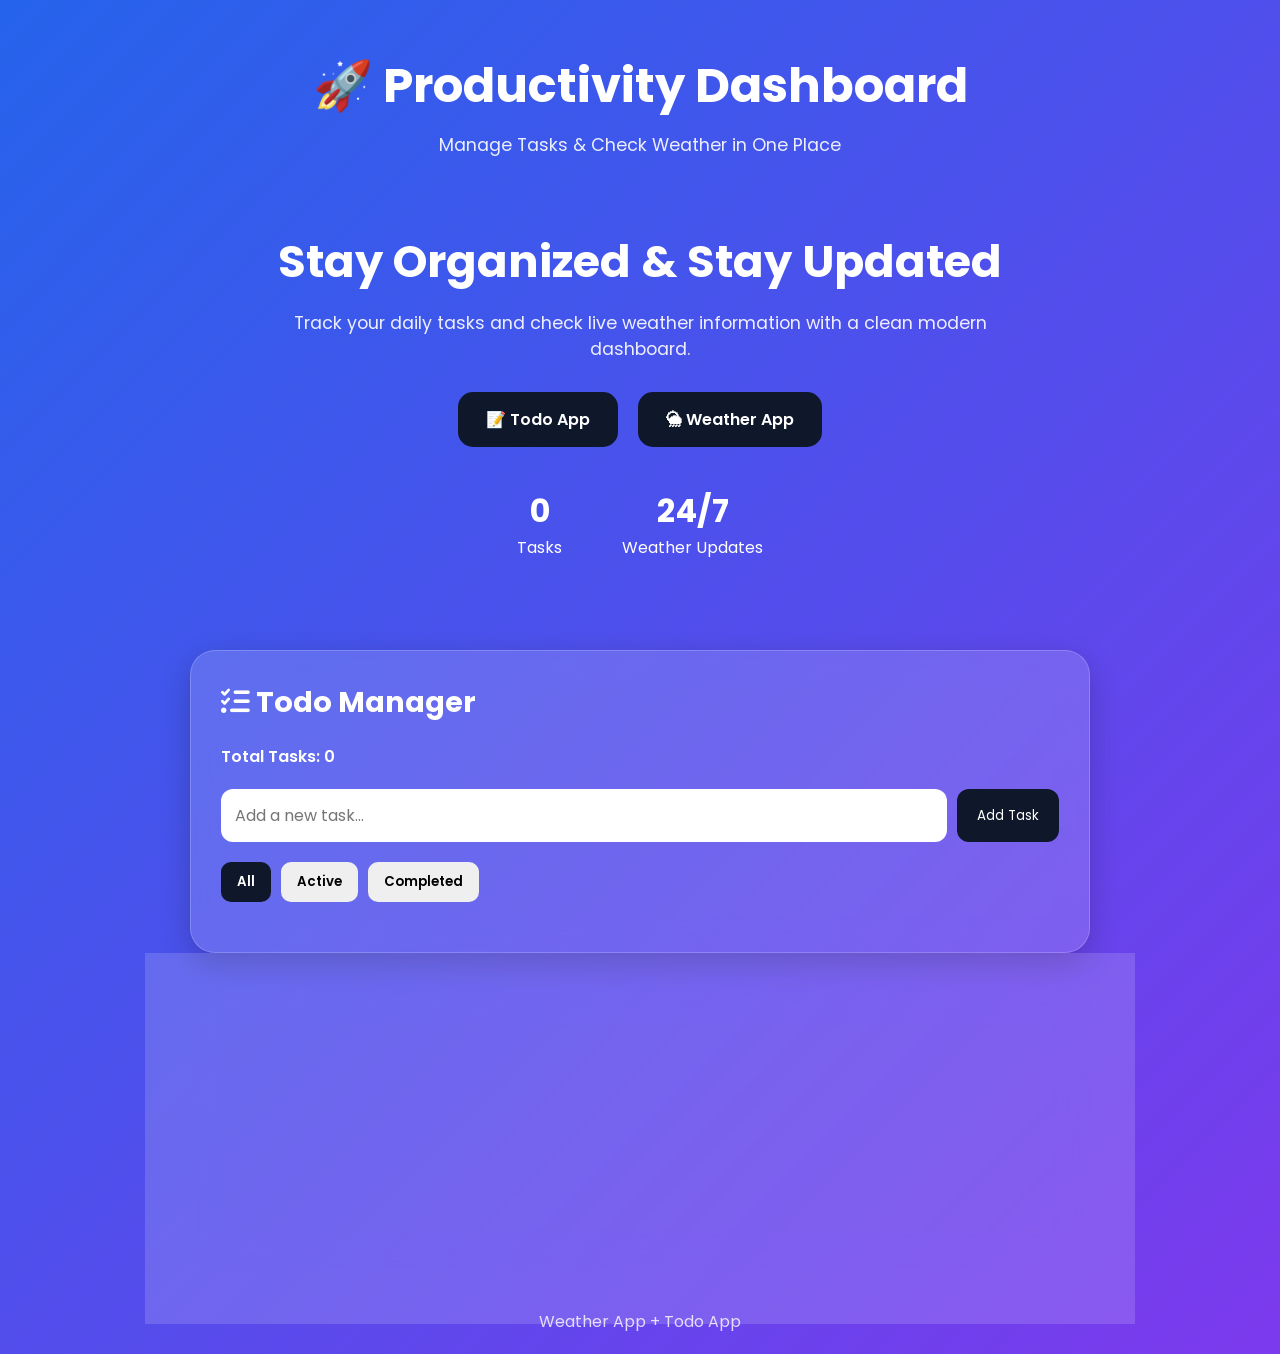
<file: Task-productivity_task3/index.html>
<!DOCTYPE html>
<html lang="en">
<head>
    <meta charset="UTF-8">
    <meta name="viewport" content="width=device-width, initial-scale=1.0">
    <title>Productivity Dashboard</title>

    <link rel="stylesheet" href="style.css">

    <link rel="preconnect" href="https://fonts.googleapis.com">
    <link rel="preconnect" href="https://fonts.gstatic.com" crossorigin>

    <link href="https://fonts.googleapis.com/css2?family=Poppins:wght@300;400;500;600;700&display=swap" rel="stylesheet">

    <link rel="stylesheet"
    href="https://cdnjs.cloudflare.com/ajax/libs/font-awesome/6.5.2/css/all.min.css">
</head>

<body>

    <header>

        <h1>
            🚀 Productivity Dashboard
        </h1>

        <p>
            Manage Tasks & Check Weather in One Place
        </p>

    </header>

    <!-- HERO SECTION -->

    <section class="hero">

        <h2>
            Stay Organized & Stay Updated
        </h2>

        <p>
            Track your daily tasks and check live weather
            information with a clean modern dashboard.
        </p>

        <div class="hero-buttons">

            <a href="#todoSection" class="hero-btn">
                📝 Todo App
            </a>

            <a href="#weatherSection" class="hero-btn">
                🌦 Weather App
            </a>

        </div>

        <div class="dashboard-stats">

            <div>
                <h3 id="taskCountHero">0</h3>
                <span>Tasks</span>
            </div>

            <div>
                <h3>24/7</h3>
                <span>Weather Updates</span>
            </div>

        </div>

    </section>

    <main class="container">

        <!-- TODO SECTION -->

        <section id="todoSection" class="todo-card">

            <h2>
                <i class="fa-solid fa-list-check"></i>
                Todo Manager
            </h2>

            <div class="task-stats">
                Total Tasks:
                <span id="totalTasks">0</span>
            </div>

            <div class="todo-input">

                <input
                    type="text"
                    id="taskInput"
                    placeholder="Add a new task...">

                <button id="addTaskBtn">
                    Add Task
                </button>

            </div>

            <div class="filters">

                <button class="filter-btn active"
                    data-filter="all">
                    All
                </button>

                <button class="filter-btn"
                    data-filter="active">
                    Active
                </button>

                <button class="filter-btn"
                    data-filter="completed">
                    Completed
                </button>

            </div>

            <ul id="taskList"></ul>

        </section>

        <!-- WEATHER SECTION -->

        <section id="weatherSection" class="weather-card">

            <h2>
                <i class="fa-solid fa-cloud-sun"></i>
                Weather App
            </h2>

            <div class="search-box">

                <input
                    type="text"
                    id="cityInput"
                    placeholder="Enter city name">

                <button id="searchBtn">
                    Search
                </button>

            </div>

            <p id="weatherError" class="error"></p>

            <div id="weatherResult" class="weather-result">

                <img
                    id="weatherIcon"
                    alt="Weather Icon">

                <h3 id="cityName">
                    Search a City
                </h3>

                <p id="temperature"></p>

                <p id="humidity"></p>

                <p id="wind"></p>

            </div>

        </section>

    </main>

    <footer>

        <p>
             Weather App + Todo App
        </p>

    </footer>

    <script src="script.js"></script>

</body>
</html>
</file>
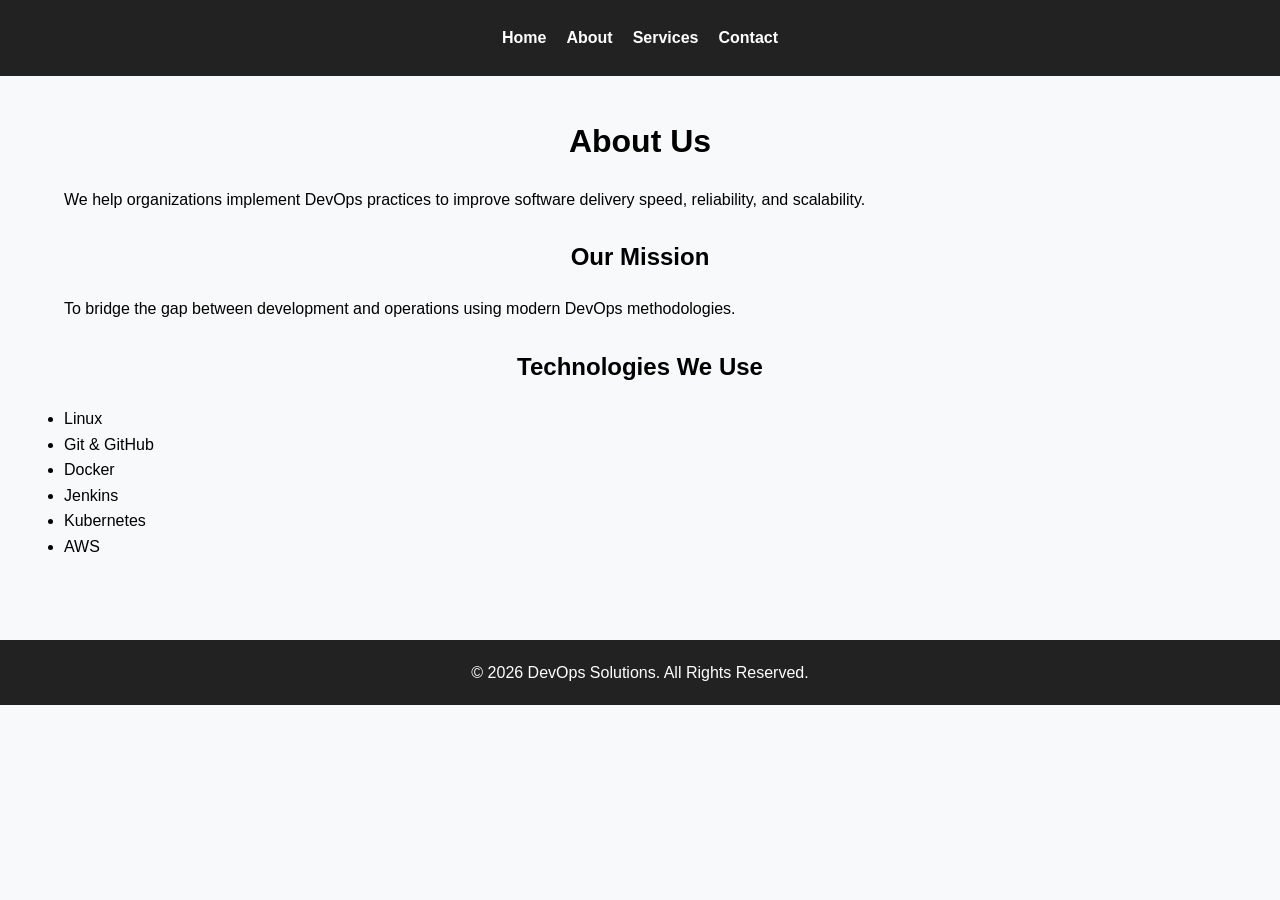
<file: devops-website/about.html>
<!DOCTYPE html>
<html>
<head>
<title>About Us</title>
<link rel="stylesheet" href="css/style.css">
</head>
<body>

<header>
<nav>
<ul>
<li><a href="index.html">Home</a></li>
<li><a href="about.html">About</a></li>
<li><a href="services.html">Services</a></li>
<li><a href="contact.html">Contact</a></li>
</ul>
</nav>
</header>

<div class="container">

<h1>About Us</h1>

<p>
We help organizations implement DevOps practices to improve
software delivery speed, reliability, and scalability.
</p>

<br>

<h2>Our Mission</h2>

<p>
To bridge the gap between development and operations using
modern DevOps methodologies.
</p>

<br>

<h2>Technologies We Use</h2>

<ul>
<li>Linux</li>
<li>Git & GitHub</li>
<li>Docker</li>
<li>Jenkins</li>
<li>Kubernetes</li>
<li>AWS</li>
</ul>

</div>

<footer>
<p>&copy; 2026 DevOps Solutions. All Rights Reserved.</p>
</footer>

</body>
</html>
</file>
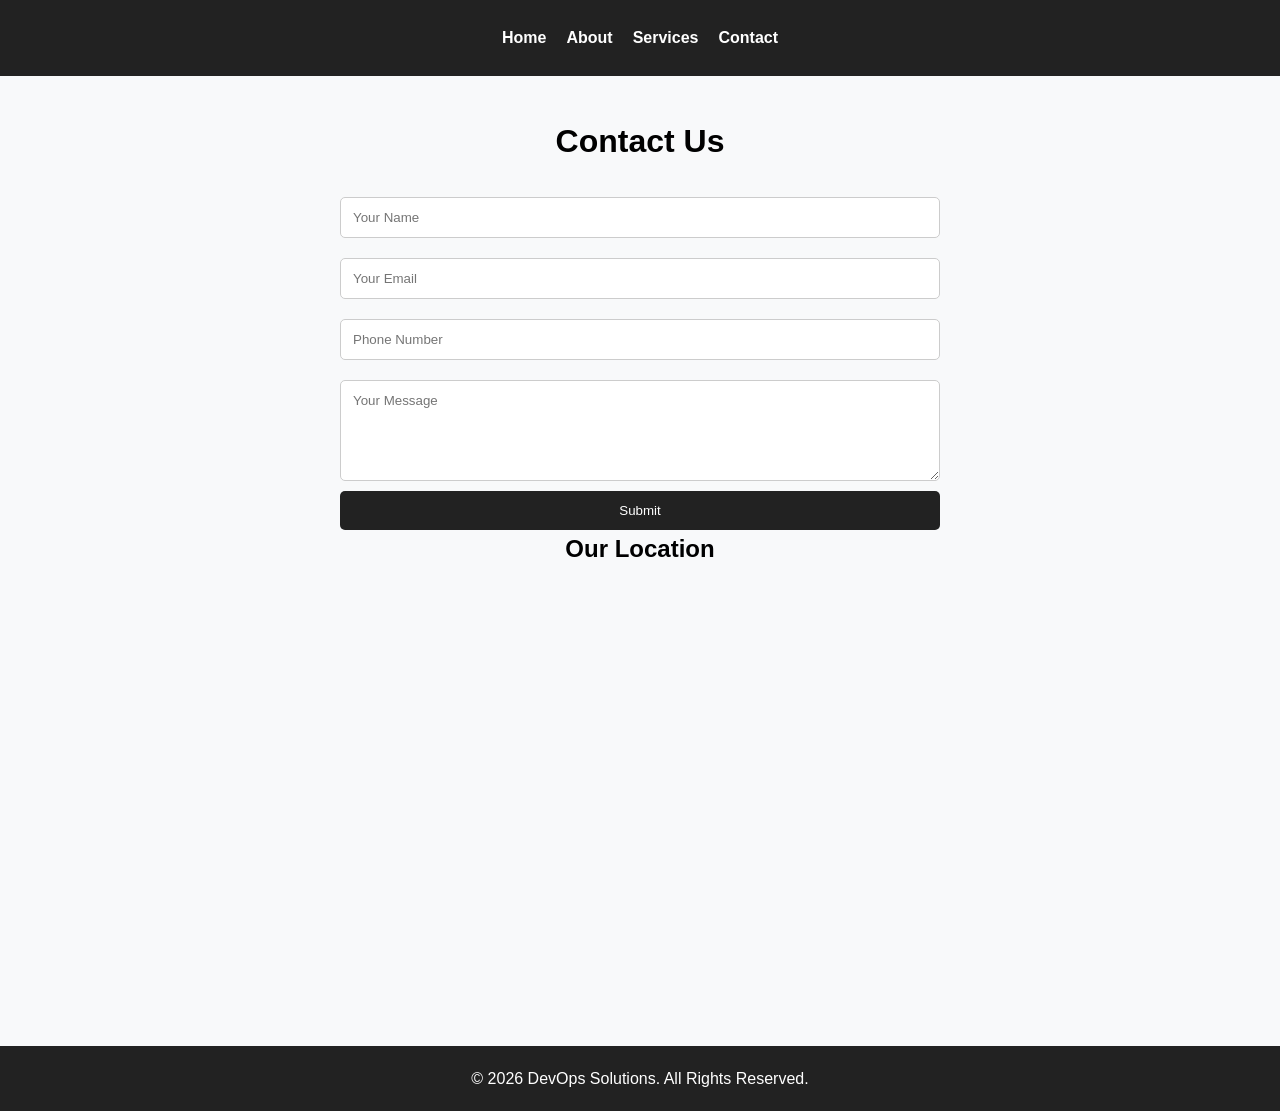
<file: devops-website/contact.html>
<!DOCTYPE html>
<html>
<head>
<title>Contact</title>
<link rel="stylesheet" href="css/style.css">
</head>
<body>

<header>
<nav>
<ul>
<li><a href="index.html">Home</a></li>
<li><a href="about.html">About</a></li>
<li><a href="services.html">Services</a></li>
<li><a href="contact.html">Contact</a></li>
</ul>
</nav>
</header>

<div class="container">

<h1>Contact Us</h1>

<form>

<input type="text" placeholder="Your Name" required>

<input type="email" placeholder="Your Email" required>

<input type="tel" placeholder="Phone Number">

<textarea rows="5" placeholder="Your Message"></textarea>

<button type="submit">Submit</button>

</form>

<h2>Our Location</h2>

<iframe
src="https://www.google.com/maps/embed?pb="
height="350"
loading="lazy">
</iframe>

</div>

<footer>
<p>&copy; 2026 DevOps Solutions. All Rights Reserved.</p>
</footer>

</body>
</html>
</file>
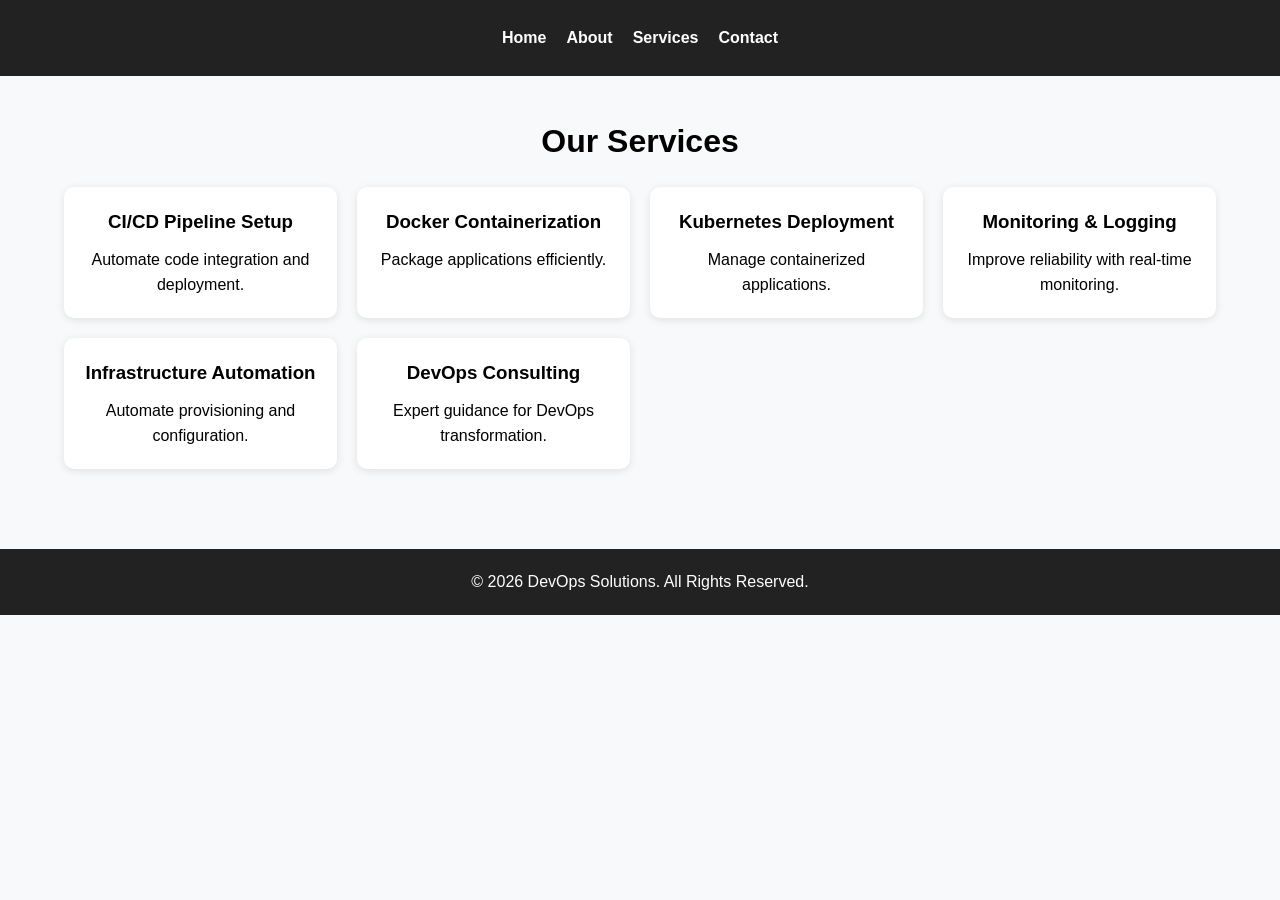
<file: devops-website/services.html>
<!DOCTYPE html>
<html>
<head>
<title>Services</title>
<link rel="stylesheet" href="css/style.css">
</head>
<body>

<header>
<nav>
<ul>
<li><a href="index.html">Home</a></li>
<li><a href="about.html">About</a></li>
<li><a href="services.html">Services</a></li>
<li><a href="contact.html">Contact</a></li>
</ul>
</nav>
</header>

<div class="container">

<h1>Our Services</h1>

<div class="cards">

<div class="card">
<h3>CI/CD Pipeline Setup</h3>
<p>Automate code integration and deployment.</p>
</div>

<div class="card">
<h3>Docker Containerization</h3>
<p>Package applications efficiently.</p>
</div>

<div class="card">
<h3>Kubernetes Deployment</h3>
<p>Manage containerized applications.</p>
</div>

<div class="card">
<h3>Monitoring & Logging</h3>
<p>Improve reliability with real-time monitoring.</p>
</div>

<div class="card">
<h3>Infrastructure Automation</h3>
<p>Automate provisioning and configuration.</p>
</div>

<div class="card">
<h3>DevOps Consulting</h3>
<p>Expert guidance for DevOps transformation.</p>
</div>

</div>

</div>

<footer>
<p>&copy; 2026 DevOps Solutions. All Rights Reserved.</p>
</footer>

</body>
</html>
</file>
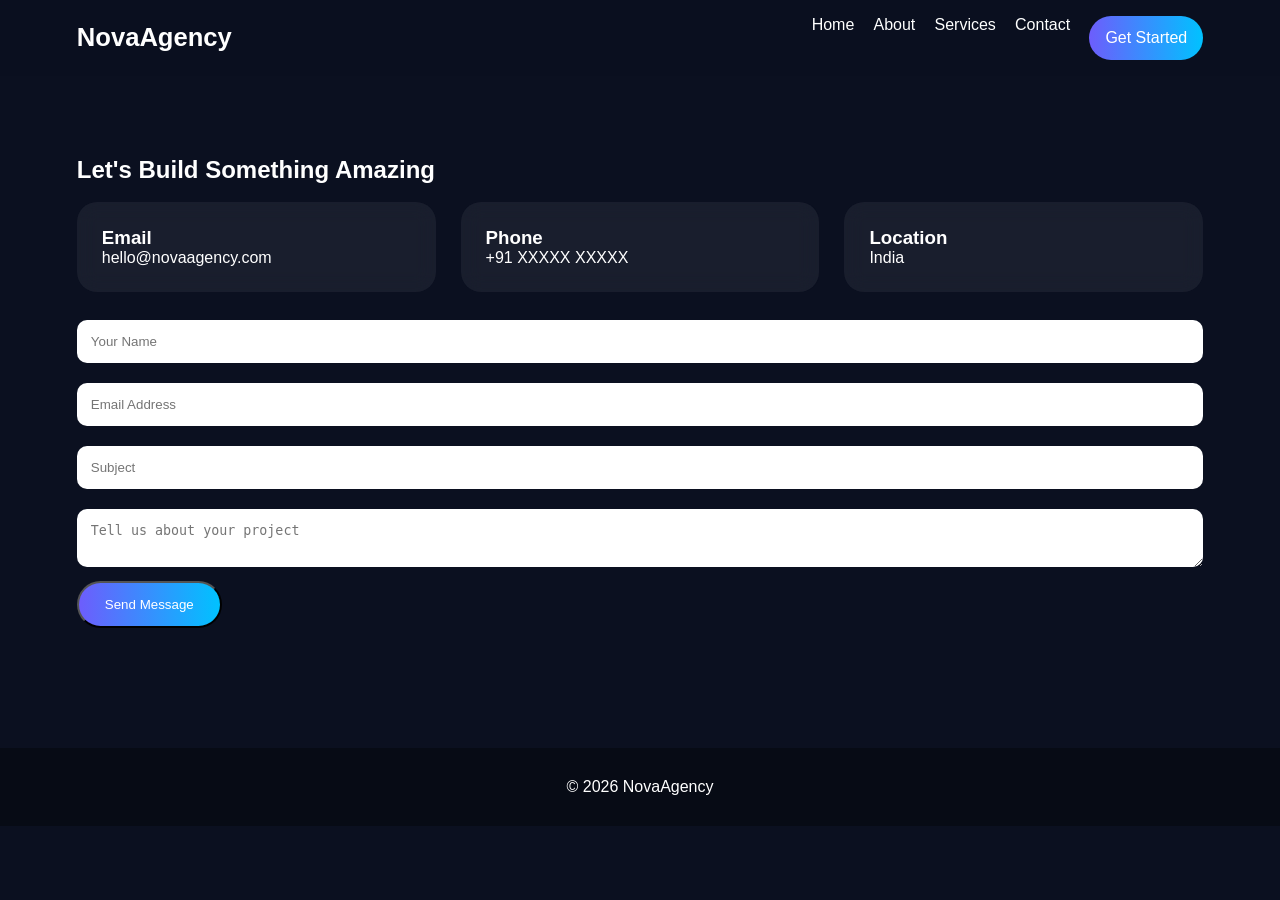
<file: NovaAgency_Enhanced_Final/contact.html>
<!doctype html><html><head><title>Contact</title>
<meta charset='UTF-8'><meta name='viewport' content='width=device-width,initial-scale=1'>
<meta name='description' content='Modern SaaS Agency'>
<link rel='stylesheet' href='css/header.css'><link rel='stylesheet' href='css/home.css'><link rel='stylesheet' href='css/footer.css'><link rel='stylesheet' href='css/responsive.css'>
<script type='module' src='js/main.js'></script>
</head><body>
<div id='progress' style='position:fixed;top:0;left:0;height:4px;background:#00c2ff;width:0;z-index:9999'></div>
<header class='header'><nav class='navbar'>
<a class='navbar__logo' href='index.html'>NovaAgency</a>
<div class='navbar__menu'>
<a class='navbar__link' href='index.html'>Home</a>
<a class='navbar__link' href='about.html'>About</a>
<a class='navbar__link' href='services.html'>Services</a>
<a class='navbar__link' href='contact.html'>Contact</a>
<a class='navbar__button' href='contact.html'>Get Started</a>
</div></nav></header>

<section class='section'><h1>Let's Build Something Amazing</h1><br>
<div class='service-grid'>
<div class='contact-card'><h3>Email</h3><p>hello@novaagency.com</p></div>
<div class='contact-card'><h3>Phone</h3><p>+91 XXXXX XXXXX</p></div>
<div class='contact-card'><h3>Location</h3><p>India</p></div>
</div><br>
<form class='contact-form'>
<input class='contact-form__input' aria-label='Name' placeholder='Your Name'>
<input class='contact-form__input' aria-label='Email' placeholder='Email Address'>
<input class='contact-form__input' aria-label='Subject' placeholder='Subject'>
<textarea class='contact-form__textarea' aria-label='Message' placeholder='Tell us about your project'></textarea>
<button class='button'>Send Message</button>
</form></section><footer class='footer'>© 2026 NovaAgency</footer></body></html>
</file>
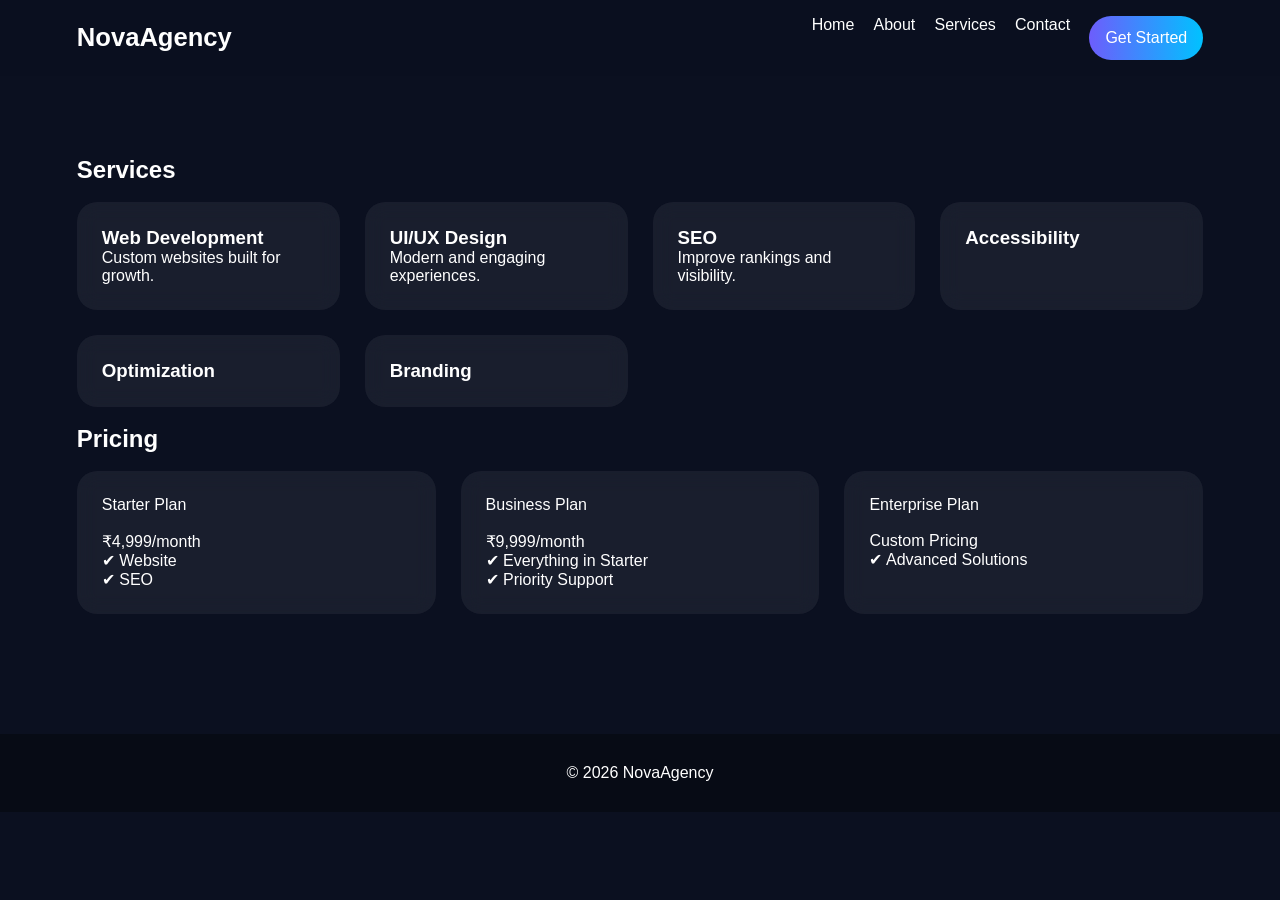
<file: NovaAgency_Enhanced_Final/services.html>
<!doctype html><html><head><title>Services</title>
<meta charset='UTF-8'><meta name='viewport' content='width=device-width,initial-scale=1'>
<meta name='description' content='Modern SaaS Agency'>
<link rel='stylesheet' href='css/header.css'><link rel='stylesheet' href='css/home.css'><link rel='stylesheet' href='css/footer.css'><link rel='stylesheet' href='css/responsive.css'>
<script type='module' src='js/main.js'></script>
</head><body>
<div id='progress' style='position:fixed;top:0;left:0;height:4px;background:#00c2ff;width:0;z-index:9999'></div>
<header class='header'><nav class='navbar'>
<a class='navbar__logo' href='index.html'>NovaAgency</a>
<div class='navbar__menu'>
<a class='navbar__link' href='index.html'>Home</a>
<a class='navbar__link' href='about.html'>About</a>
<a class='navbar__link' href='services.html'>Services</a>
<a class='navbar__link' href='contact.html'>Contact</a>
<a class='navbar__button' href='contact.html'>Get Started</a>
</div></nav></header>
<section class='section'><h1>Services</h1><br><div class='service-grid'>
<div class='service-card'><h3>Web Development</h3><p>Custom websites built for growth.</p></div><div class='service-card'><h3>UI/UX Design</h3><p>Modern and engaging experiences.</p></div><div class='service-card'><h3>SEO</h3><p>Improve rankings and visibility.</p></div>
<div class='service-card'><h3>Accessibility</h3></div><div class='service-card'><h3>Optimization</h3></div><div class='service-card'><h3>Branding</h3></div></div>
<br><h2>Pricing</h2><br><div class='pricing-grid'><div class='pricing-card'>Starter Plan<br><br>₹4,999/month<br>✔ Website<br>✔ SEO</div><div class='pricing-card'>Business Plan<br><br>₹9,999/month<br>✔ Everything in Starter<br>✔ Priority Support</div><div class='pricing-card'>Enterprise Plan<br><br>Custom Pricing<br>✔ Advanced Solutions</div></div></section><footer class='footer'>© 2026 NovaAgency</footer></body></html>
</file>
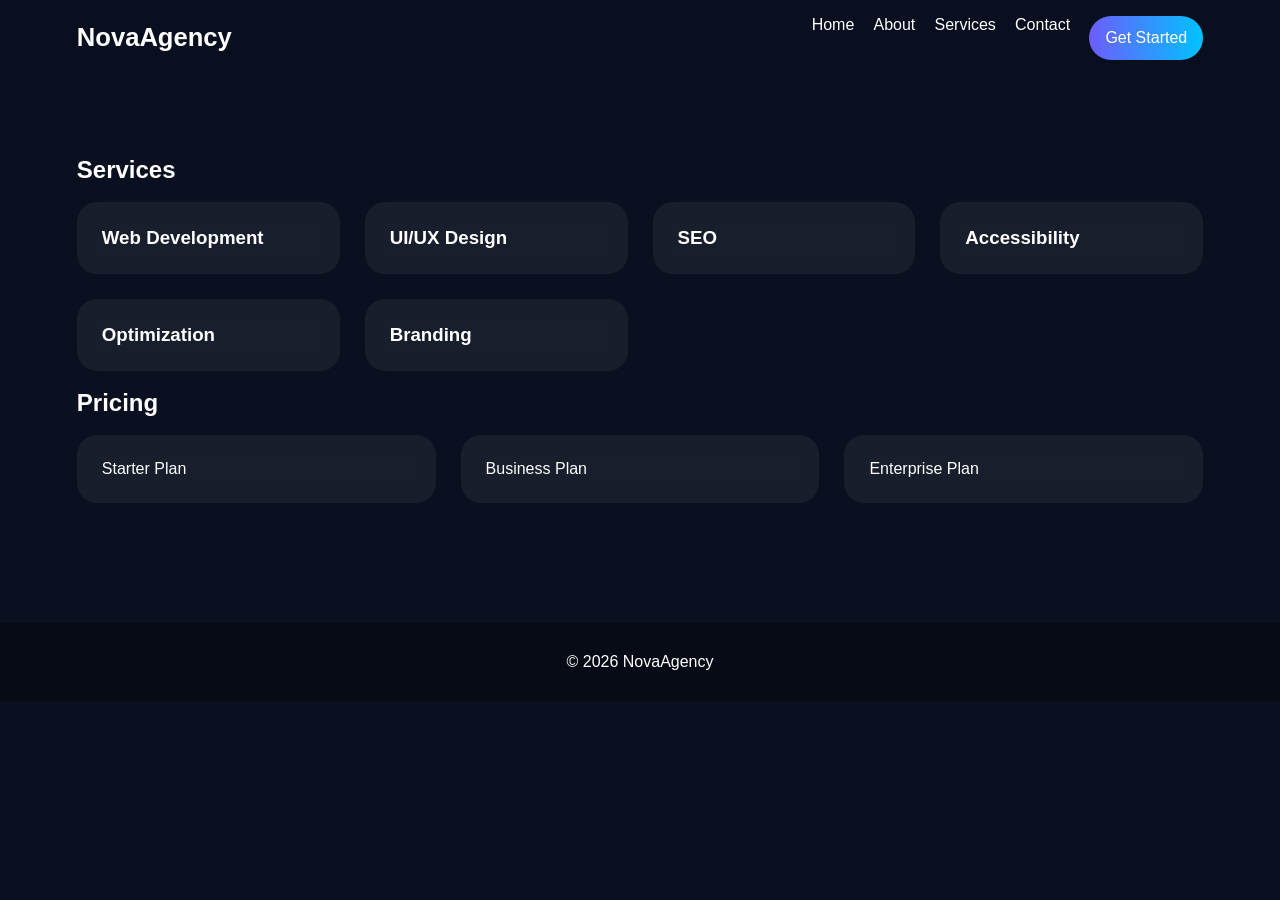
<file: Novagency_Task4_Final/services.html>
<!doctype html><html><head><title>Services</title>
<meta charset='UTF-8'><meta name='viewport' content='width=device-width,initial-scale=1'>
<meta name='description' content='Modern SaaS Agency'>
<link rel='stylesheet' href='css/header.css'><link rel='stylesheet' href='css/home.css'><link rel='stylesheet' href='css/footer.css'><link rel='stylesheet' href='css/responsive.css'>
<script type='module' src='js/main.js'></script>
</head><body>
<div id='progress' style='position:fixed;top:0;left:0;height:4px;background:#00c2ff;width:0;z-index:9999'></div>
<header class='header'><nav class='navbar'>
<a class='navbar__logo' href='index.html'>NovaAgency</a>
<div class='navbar__menu'>
<a class='navbar__link' href='index.html'>Home</a>
<a class='navbar__link' href='about.html'>About</a>
<a class='navbar__link' href='services.html'>Services</a>
<a class='navbar__link' href='contact.html'>Contact</a>
<a class='navbar__button' href='contact.html'>Get Started</a>
</div></nav></header>
<section class='section'><h1>Services</h1><br><div class='service-grid'>
<div class='service-card'><h3>Web Development</h3></div><div class='service-card'><h3>UI/UX Design</h3></div><div class='service-card'><h3>SEO</h3></div>
<div class='service-card'><h3>Accessibility</h3></div><div class='service-card'><h3>Optimization</h3></div><div class='service-card'><h3>Branding</h3></div></div>
<br><h2>Pricing</h2><br><div class='pricing-grid'><div class='pricing-card'>Starter Plan</div><div class='pricing-card'>Business Plan</div><div class='pricing-card'>Enterprise Plan</div></div></section><footer class='footer'>© 2026 NovaAgency</footer></body></html>
</file>
<file: Task-productivity_task3/style.css>
/* =========================
   GLOBAL
========================= */

*{
    margin:0;
    padding:0;
    box-sizing:border-box;
    font-family:'Poppins',sans-serif;
}

html{
    scroll-behavior:smooth;
}

body{
    min-height:100vh;
    background:linear-gradient(
        135deg,
        #2563eb,
        #7c3aed
    );
    color:white;
    padding:20px;
}

/* =========================
   HEADER
========================= */

header{
    text-align:center;
    padding:30px 0;
}

header h1{
    font-size:3rem;
    margin-bottom:10px;
}

header p{
    opacity:.9;
    font-size:1.1rem;
}

/* =========================
   HERO
========================= */

.hero{
    text-align:center;
    max-width:900px;
    margin:0 auto 50px;
    padding:40px 20px;
}

.hero h2{
    font-size:2.8rem;
    margin-bottom:15px;
}

.hero p{
    font-size:1.1rem;
    opacity:.9;
    max-width:700px;
    margin:auto;
}

.hero-buttons{
    margin-top:30px;
    display:flex;
    justify-content:center;
    gap:20px;
    flex-wrap:wrap;
}

.hero-btn{
    text-decoration:none;
    color:white;
    background:#0f172a;
    padding:15px 28px;
    border-radius:15px;
    font-weight:600;
    transition:.3s;
}

.hero-btn:hover{
    transform:translateY(-4px);
}

.dashboard-stats{
    margin-top:40px;
    display:flex;
    justify-content:center;
    gap:60px;
    flex-wrap:wrap;
}

.dashboard-stats h3{
    font-size:2rem;
}

/* =========================
   MAIN CONTAINER
========================= */

.container{
    max-width:900px;
    margin:auto;
    display:flex;
    flex-direction:column;
    gap:35px;
}

/* =========================
   CARDS
========================= */

.todo-card,
.weather-card{
    background:rgba(255,255,255,.15);
    backdrop-filter:blur(15px);
    border-radius:25px;
    padding:30px;
    border:1px solid rgba(255,255,255,.2);
    box-shadow:0 10px 30px rgba(0,0,0,.2);
}

.todo-card h2,
.weather-card h2{
    margin-bottom:20px;
    font-size:1.8rem;
}

/* =========================
   TODO SECTION
========================= */

.task-stats{
    margin-bottom:20px;
    font-weight:600;
}

.todo-input{
    display:flex;
    gap:10px;
    margin-bottom:20px;
}

.todo-input input{
    flex:1;
    padding:14px;
    border:none;
    border-radius:12px;
    outline:none;
    font-size:1rem;
}

.todo-input button{
    border:none;
    background:#0f172a;
    color:white;
    padding:14px 20px;
    border-radius:12px;
    cursor:pointer;
}

.filters{
    display:flex;
    gap:10px;
    flex-wrap:wrap;
    margin-bottom:20px;
}

.filter-btn{
    border:none;
    padding:10px 16px;
    border-radius:10px;
    cursor:pointer;
    font-weight:600;
}

.filter-btn.active{
    background:#0f172a;
    color:white;
}

/* =========================
   TASK LIST
========================= */

#taskList{
    list-style:none;
}

.task-item{
    background:white;
    color:#0f172a;
    padding:18px;
    border-radius:18px;
    margin-bottom:15px;
    display:flex;
    justify-content:space-between;
    align-items:center;
    gap:15px;
    box-shadow:0 4px 15px rgba(0,0,0,.1);
    transition:.3s;
}

.task-item:hover{
    transform:translateY(-3px);
}

.task-left{
    display:flex;
    align-items:center;
    gap:15px;
    flex:1;
}

.task-left input[type="checkbox"]{
    width:20px;
    height:20px;
    cursor:pointer;
}

.task-text{
    font-weight:500;
    word-break:break-word;
}

.completed{
    text-decoration:line-through;
    opacity:.6;
}

.task-actions{
    display:flex;
    gap:10px;
}

.edit-btn{
    border:none;
    background:#facc15;
    padding:10px 14px;
    border-radius:10px;
    cursor:pointer;
    font-weight:600;
}

.delete-btn{
    border:none;
    background:#ef4444;
    color:white;
    padding:10px 14px;
    border-radius:10px;
    cursor:pointer;
    font-weight:600;
}

/* =========================
   WEATHER SECTION
========================= */

.search-box{
    display:flex;
    gap:10px;
    margin-bottom:20px;
}

.search-box input{
    flex:1;
    padding:14px;
    border:none;
    border-radius:12px;
    outline:none;
}

.search-box button{
    border:none;
    background:#0f172a;
    color:white;
    padding:14px 20px;
    border-radius:12px;
    cursor:pointer;
}

.weather-result{
    text-align:center;
    margin-top:20px;
}

.weather-result img{
    width:120px;
    height:120px;
}

.weather-result h3{
    font-size:2rem;
    margin-bottom:15px;
}

#temperature{
    font-size:2.5rem;
    font-weight:700;
}

.weather-result p{
    margin:10px 0;
}

.error{
    text-align:center;
    color:#ffd6d6;
    font-weight:600;
}

/* =========================
   FOOTER
========================= */

footer{
    margin-top:40px;
    text-align:center;
    opacity:.8;
}

/* =========================
   MOBILE
========================= */

@media(max-width:768px){

    header h1{
        font-size:2.2rem;
    }

    .hero h2{
        font-size:2rem;
    }

    .todo-input,
    .search-box{
        flex-direction:column;
    }

    .task-item{
        flex-direction:column;
        align-items:flex-start;
    }

    .task-actions{
        width:100%;
        justify-content:flex-end;
    }

    .dashboard-stats{
        gap:25px;
    }
}
</file>
<file: devops-website/css/style.css>
*{
    margin:0;
    padding:0;
    box-sizing:border-box;
    font-family:Arial, sans-serif;
}

body{
    line-height:1.6;
    background:#f8f9fa;
}

/* Header */

header{
    background:#222;
    color:white;
    padding:15px;
    position:sticky;
    top:0;
    z-index:1000;
}

nav ul{
    display:flex;
    justify-content:center;
    list-style:none;
    flex-wrap:wrap;
}

nav ul li{
    margin:10px;
}

nav ul li a{
    color:white;
    text-decoration:none;
    font-weight:bold;
    transition:0.3s;
}

nav ul li a:hover{
    color:#00bfff;
}

/* Hero Section */

.hero{
    background:
    linear-gradient(
        rgba(0,0,0,0.6),
        rgba(0,0,0,0.6)
    ),
    url('https://images.unsplash.com/photo-1516321318423-f06f85e504b3?w=1600');

    background-size:cover;
    background-position:center;
    color:white;
    text-align:center;
    padding:120px 20px;
}

.hero h1{
    font-size:3rem;
    margin-bottom:15px;
}

.hero p{
    font-size:1.2rem;
}

/* Main Container */

.container{
    width:90%;
    max-width:1200px;
    margin:auto;
    padding:40px 0;
}

.container h1,
.container h2{
    text-align:center;
    margin-bottom:20px;
}

/* Cards */

.cards{
    display:grid;
    grid-template-columns:repeat(auto-fit,minmax(250px,1fr));
    gap:20px;
}

.card{
    background:white;
    border-radius:10px;
    padding:20px;
    text-align:center;
    box-shadow:0 2px 8px rgba(0,0,0,0.1);
    transition:0.3s;
}

.card:hover{
    transform:translateY(-5px);
    box-shadow:0 6px 15px rgba(0,0,0,0.2);
}

.card h3{
    margin-bottom:10px;
}

/* Gallery */

.gallery{
    display:grid;
    grid-template-columns:repeat(auto-fit,minmax(250px,1fr));
    gap:15px;
}

.gallery img{
    width:100%;
    height:250px;
    object-fit:cover;
    border-radius:10px;
    transition:0.3s;
}

.gallery img:hover{
    transform:scale(1.03);
}

/* Forms */

form{
    display:flex;
    flex-direction:column;
    max-width:600px;
    margin:auto;
}

form input,
form textarea{
    padding:12px;
    margin:10px 0;
    border:1px solid #ccc;
    border-radius:5px;
}

button{
    background:#222;
    color:white;
    padding:12px;
    border:none;
    border-radius:5px;
    cursor:pointer;
    transition:0.3s;
}

button:hover{
    background:#444;
}

/* Google Maps */

iframe{
    width:100%;
    height:350px;
    border:none;
    border-radius:10px;
    margin-top:20px;
}

/* Footer */

footer{
    background:#222;
    color:white;
    text-align:center;
    padding:20px;
    margin-top:40px;
}

/* Responsive Design */

@media(max-width:768px){

    .hero{
        padding:80px 20px;
    }

    .hero h1{
        font-size:2rem;
    }

    .hero p{
        font-size:1rem;
    }

    nav ul{
        flex-direction:column;
        text-align:center;
    }

    .gallery img{
        height:200px;
    }
}
</file>
<file: NovaAgency_Enhanced_Final/css/header.css>
.header{position:sticky;top:0;z-index:1000;background:rgba(11,16,32,.9);backdrop-filter:blur(12px)}
.navbar{display:flex;justify-content:space-between;align-items:center;padding:1rem 6%}
.navbar__logo{color:#fff;text-decoration:none;font-size:1.6rem;font-weight:700}
.navbar__menu{display:flex;gap:1.2rem}
.navbar__link{color:#fff;text-decoration:none}
.navbar__button{background:linear-gradient(90deg,#6d5dfc,#00c2ff);padding:.8rem 1rem;border-radius:999px;color:#fff;text-decoration:none}
</file>
<file: NovaAgency_Enhanced_Final/css/home.css>
:root{--bg:#0b1020;--card:#151c33;--text:#fff}
*{margin:0;padding:0;box-sizing:border-box} body{font-family:Segoe UI,sans-serif;background:var(--bg);color:var(--text)}
.hero{display:grid;grid-template-columns:1fr 1fr;gap:3rem;align-items:center;min-height:90vh;padding:5% 6%}
.hero__image{width:100%;border-radius:24px}
.hero__title{font-size:3.5rem}
.button{display:inline-block;padding:14px 26px;border-radius:999px;text-decoration:none;color:#fff;background:linear-gradient(90deg,#6d5dfc,#00c2ff)}
.button--secondary{background:#202846}
.section{padding:80px 6%}
.service-grid,.pricing-grid,.testimonial-grid{display:grid;grid-template-columns:repeat(auto-fit,minmax(250px,1fr));gap:25px}
.service-card,.pricing-card,.testimonial-card,.contact-card{background:rgba(255,255,255,.06);padding:25px;border-radius:20px;backdrop-filter:blur(10px)}
.stats{display:grid;grid-template-columns:repeat(4,1fr);gap:20px}.stat{background:#151c33;padding:20px;border-radius:16px;text-align:center}
.contact-form__input,.contact-form__textarea{width:100%;padding:14px;margin:10px 0;border-radius:10px;border:none}


/* Enhanced UI */
.service-card,.pricing-card,.testimonial-card,.contact-card{
    transition:all .4s ease;
}
.service-card:hover,.pricing-card:hover,.testimonial-card:hover,.contact-card:hover{
    transform:translateY(-10px) scale(1.02);
    box-shadow:0 20px 40px rgba(0,194,255,.25);
}
.button:hover{
    transform:translateY(-3px);
    box-shadow:0 15px 35px rgba(0,194,255,.35);
}
.hero__image{
    animation:float 4s ease-in-out infinite;
}
@keyframes float{
0%{transform:translateY(0)}
50%{transform:translateY(-12px)}
100%{transform:translateY(0)}
}
</file>
<file: NovaAgency_Enhanced_Final/css/footer.css>
.footer{text-align:center;padding:30px;background:#070b15;margin-top:40px}
</file>
<file: NovaAgency_Enhanced_Final/css/responsive.css>
@media(max-width:768px){.hero{grid-template-columns:1fr}.stats{grid-template-columns:1fr 1fr}.navbar{flex-direction:column;gap:10px}}
</file>
<file: Novagency_Task4_Final/css/header.css>
.header{position:sticky;top:0;z-index:1000;background:rgba(11,16,32,.9);backdrop-filter:blur(12px)}
.navbar{display:flex;justify-content:space-between;align-items:center;padding:1rem 6%}
.navbar__logo{color:#fff;text-decoration:none;font-size:1.6rem;font-weight:700}
.navbar__menu{display:flex;gap:1.2rem}
.navbar__link{color:#fff;text-decoration:none}
.navbar__button{background:linear-gradient(90deg,#6d5dfc,#00c2ff);padding:.8rem 1rem;border-radius:999px;color:#fff;text-decoration:none}
</file>
<file: Novagency_Task4_Final/css/home.css>
:root{--bg:#0b1020;--card:#151c33;--text:#fff}
*{margin:0;padding:0;box-sizing:border-box} body{font-family:Segoe UI,sans-serif;background:var(--bg);color:var(--text)}
.hero{display:grid;grid-template-columns:1fr 1fr;gap:3rem;align-items:center;min-height:90vh;padding:5% 6%}
.hero__image{width:100%;border-radius:24px}
.hero__title{font-size:3.5rem}
.button{display:inline-block;padding:14px 26px;border-radius:999px;text-decoration:none;color:#fff;background:linear-gradient(90deg,#6d5dfc,#00c2ff)}
.button--secondary{background:#202846}
.section{padding:80px 6%}
.service-grid,.pricing-grid,.testimonial-grid{display:grid;grid-template-columns:repeat(auto-fit,minmax(250px,1fr));gap:25px}
.service-card,.pricing-card,.testimonial-card,.contact-card{background:rgba(255,255,255,.06);padding:25px;border-radius:20px;backdrop-filter:blur(10px)}
.stats{display:grid;grid-template-columns:repeat(4,1fr);gap:20px}.stat{background:#151c33;padding:20px;border-radius:16px;text-align:center}
.contact-form__input,.contact-form__textarea{width:100%;padding:14px;margin:10px 0;border-radius:10px;border:none}
</file>
<file: Novagency_Task4_Final/css/footer.css>
.footer{text-align:center;padding:30px;background:#070b15;margin-top:40px}
</file>
<file: Novagency_Task4_Final/css/responsive.css>
@media(max-width:768px){.hero{grid-template-columns:1fr}.stats{grid-template-columns:1fr 1fr}.navbar{flex-direction:column;gap:10px}}
</file>
